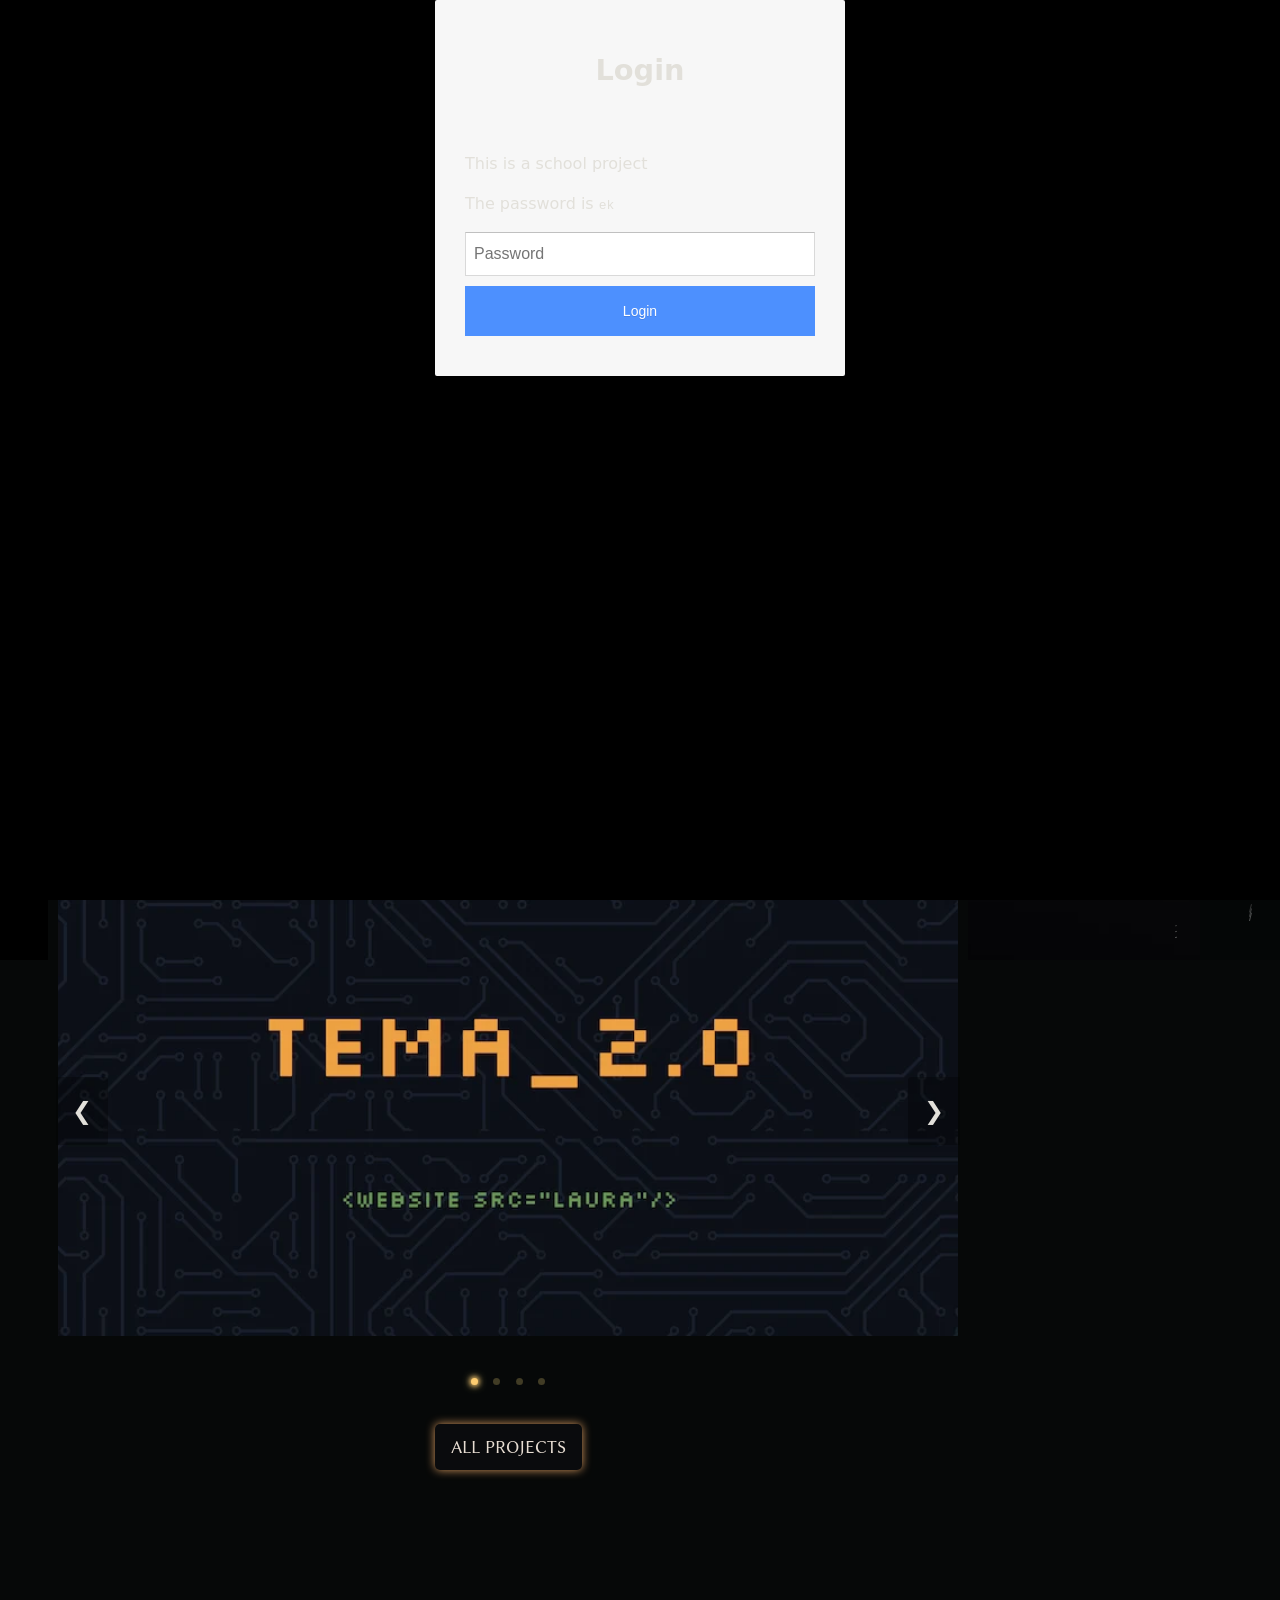
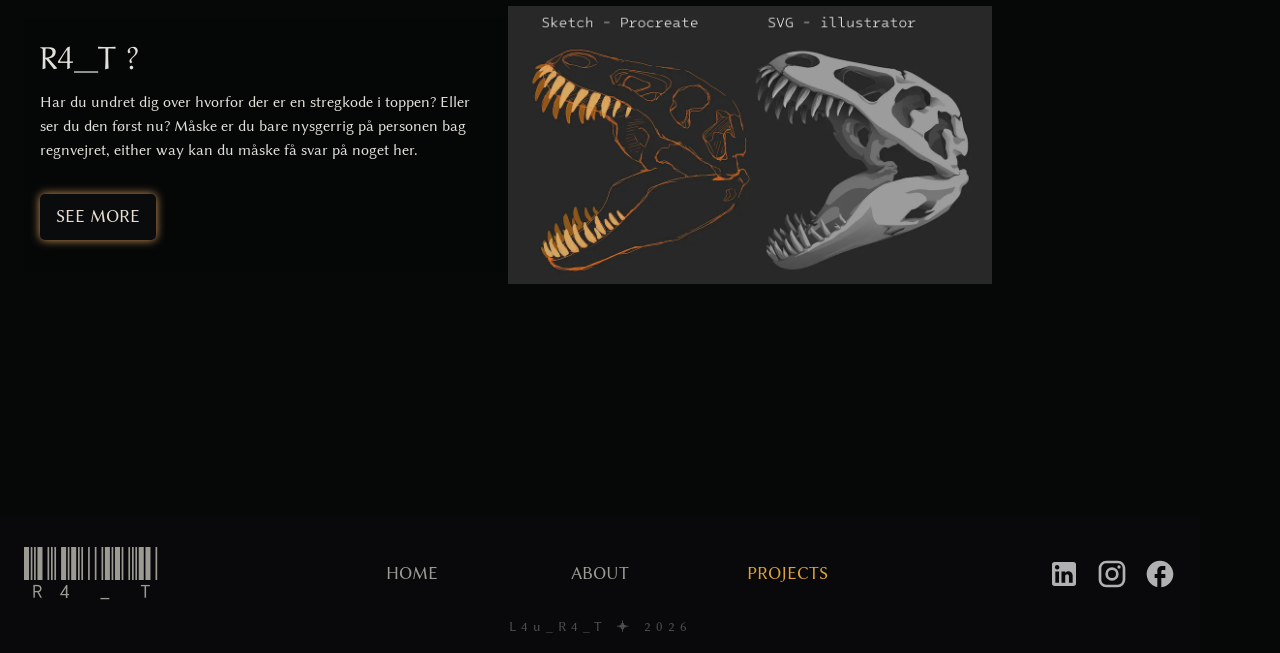
<file: index.html>
<!doctype html>
<html lang="en">
  <head>
    <meta charset="UTF-8" />
    <meta name="viewport" content="width=device-width, initial-scale=1.0" />
    <meta name="robots" content="noindex" />
    <link rel="stylesheet" href="css/custom.css" />
    <link rel="stylesheet" href="css/generel.css" />
    <link rel="stylesheet" href="css/layout.css" />
    <title>Home</title>
  </head>
  <body>
    <header>
      <nav class="headernav">
        <button class="menuikon" aria-label="open mobile menu">
          <span class="topline"></span>
          <span class="bottomline"></span>
        </button>
        <div class="logo">
          <a href="index.html" class="logo-text">R4_T</a>
        </div>
        <ul class="menu">
          <li>
            <a id="visiting" href="index.html">home</a>
          </li>
          <li>
            <a href="about.html">about</a>
          </li>
          <li>
            <div id="dropdown-menu">
              <div class="flex">
                <a class="panel" href="projects.html">projects </a>
                <div class="dropdown-ikon"></div>
              </div>
              <div class="dropdown-indhold">
                <a href="tema2.html">Tema 2</a>
                <a href="tema3.html">Tema 3</a>
                <a href="tema4.html">Tema 4</a>
                <a href="tema5.html">Tema 5</a>
              </div>
            </div>
          </li>
          <li class="socialmedia">
            <a href=""> <img src="imgs/svg/linkedin.svg" alt="linkedin" /></a>
            <a href=""><img src="imgs/svg/instagram.svg" alt="instagram" /></a>
            <a href=""><img src="imgs/svg/facebook.svg" alt="facebook" /></a>
          </li>
        </ul>
      </nav>
    </header>
    <canvas id="canvas"></canvas>

    <div class="background"></div>
    <main id="index">
      <div class="indexhero">
        <h1 class="index">Portfolio</h1>
        <h2 class="index">Multimediedesigner</h2>
      </div>
      <section class="projekter">
        <div class="grid">
          <h2 class="bigger">Projekter</h2>
          <div class="slideshow-container">
            <!-- Wrapper for sliding side-by-side -->
            <div class="slide-wrapper">
              <div class="slide">
                <a href="tema2.html"><img src="imgs/tema2/banner.webp" alt="Slide 1, Tema 2" /></a>
              </div>
              <div class="slide">
                <a href="tema3.html"><img src="imgs/tema3/banner.webp" alt="Slide 2, Tema 3" /></a>
              </div>
              <div class="slide">
                <a href="tema4.html"><img src="imgs/tema4/banner.webp" alt="Slide 3, Tema 4" /></a>
              </div>
              <div class="slide">
                <a href="tema5.html"><img src="imgs/tema5/banner.webp" alt="Slide 4, Tema 5" /></a>
              </div>
            </div>

            <!-- Next/Prev Buttons -->
            <button class="prev" onclick="changeSlide(-1)">&#10094;</button>
            <button class="next" onclick="changeSlide(1)">&#10095;</button>
          </div>

          <!-- Indicator Dots -->
          <div class="dot-container">
            <span class="dot active" onclick="currentSlide(0)"></span>
            <span class="dot" onclick="currentSlide(1)"></span>
            <span class="dot" onclick="currentSlide(2)"></span>
            <span class="dot" onclick="currentSlide(3)"></span>
          </div>

          <a href="projects.html" class="btn-design center">All Projects</a>
        </div>
      </section>
      <section class="about">
        <div class="desktop_1-1">
          <div class="grid txt-bg gap">
            <h2>R4_T ?</h2>
            <p>Har du undret dig over hvorfor der er en stregkode i toppen? Eller ser du den først nu? Måske er du bare nysgerrig på personen bag regnvejret, either way kan du måske få svar på noget her.</p>
            <a href="about.html" class="btn-design">See More</a>
          </div>
          <img class="index-img" src="imgs/drawings/dino.webp" alt="dinosaur drawing" />
        </div>
      </section>
    </main>

    <footer>
      <div class="grid_footer">
        <div class="logo">
          <a href="index.html" class="logo-text">R4_T</a>
        </div>
        <div class="socialmedia">
          <a href=""> <img src="imgs/svg/linkedin.svg" alt="linkedin" /></a>
          <a href=""><img src="imgs/svg/instagram.svg" alt="instagram" /></a>
          <a href=""><img src="imgs/svg/facebook.svg" alt="facebook" /></a>
        </div>
        <nav>
          <ul class="footernav">
            <li><a href="index.html">Home</a></li>
            <li><a href="about.html">About</a></li>
            <li><a class="projects" href="projects.html">Projects</a></li>
          </ul>
        </nav>
        <p class="name">L4u_R4_T 🟄 2026</p>
      </div>
    </footer>
    <script src="js/generel.js"></script>
    <script src="js/login.js"></script>
    <script src="js/slideshow.js"></script>
  </body>
</html>
</file>
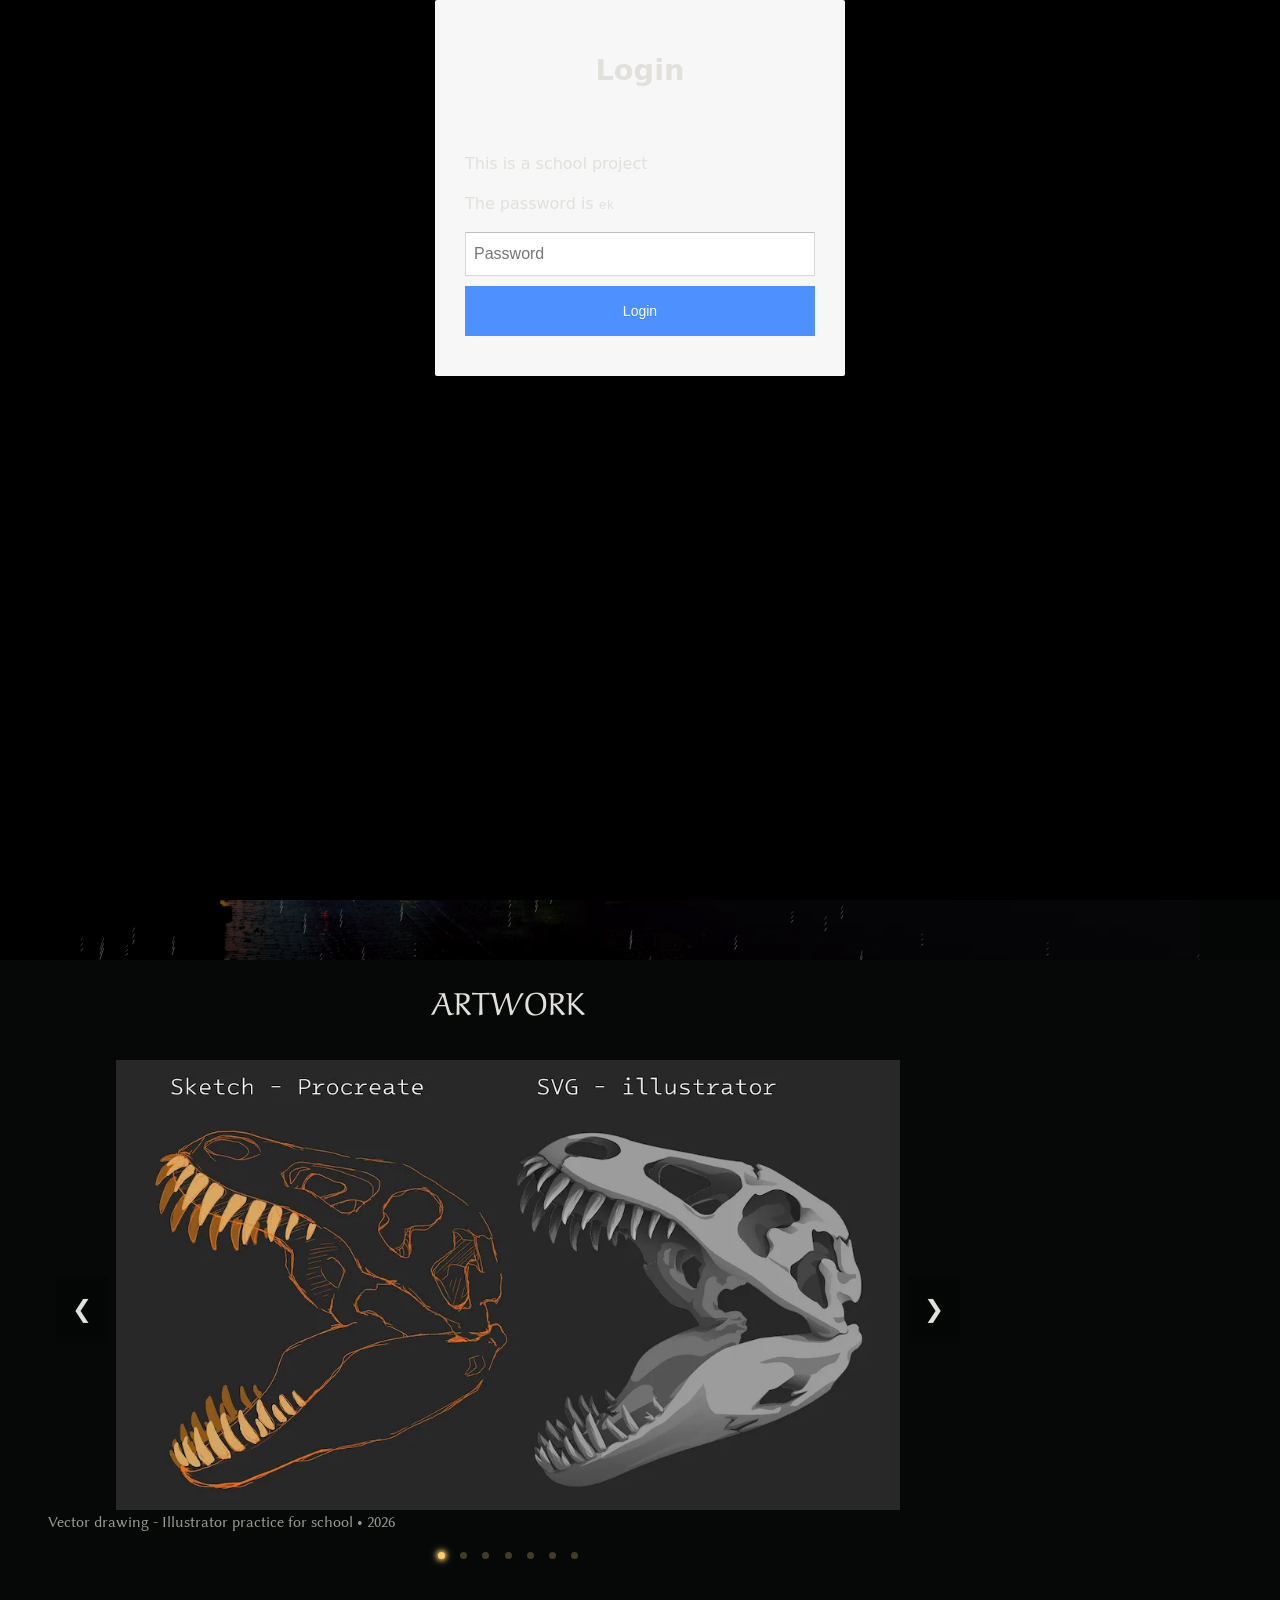
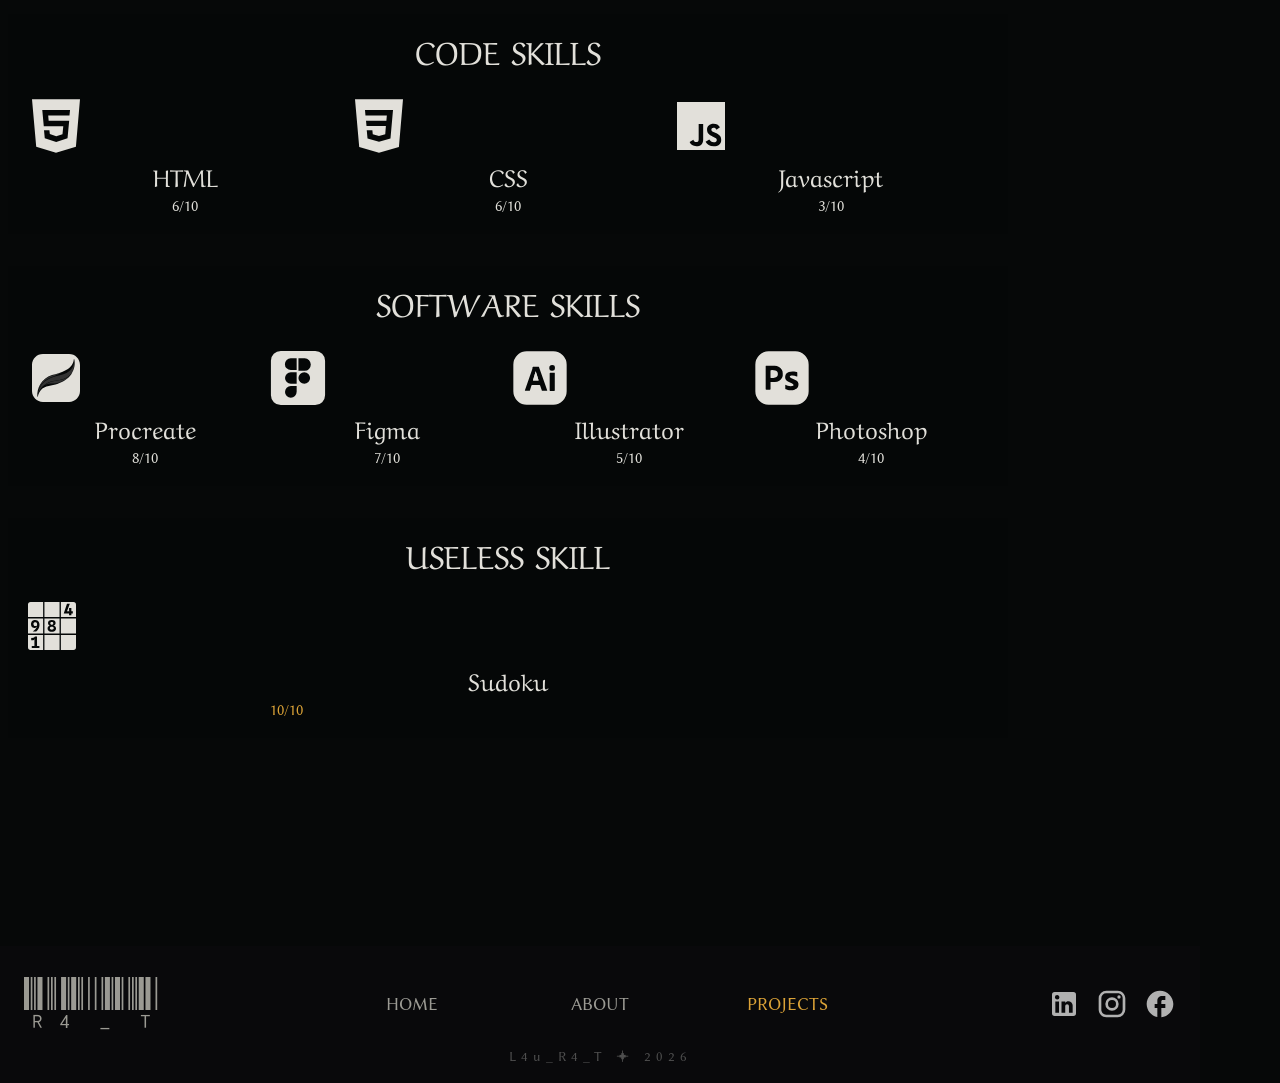
<file: about.html>
<!doctype html>
<html lang="en">
  <head>
    <meta charset="UTF-8" />
    <meta name="viewport" content="width=device-width, initial-scale=1.0" />
    <meta name="robots" content="noindex" />
    <link rel="stylesheet" href="css/custom.css" />
    <link rel="stylesheet" href="css/generel.css" />
    <link rel="stylesheet" href="css/layout.css" />
    <title>Document</title>
  </head>
  <body>
    <header>
      <nav class="headernav">
        <button class="menuikon">
          <span class="topline"></span>
          <span class="bottomline"></span>
        </button>
        <div class="logo">
          <a href="index.html" class="logo-text">R4_T</a>
        </div>
        <ul class="menu">
          <li>
            <a href="index.html">home</a>
          </li>
          <li>
            <a id="visiting" href="about.html">about</a>
          </li>
          <li>
            <div id="dropdown-menu">
              <div class="flex">
                <a class="panel" href="projects.html">projects </a>
                <div class="dropdown-ikon"></div>
              </div>
              <div class="dropdown-indhold">
                <a href="tema2.html">Tema 2</a>
                <a href="tema3.html">Tema 3</a>
                <a href="tema4.html">Tema 4</a>
                <a href="tema5.html">Tema 5</a>
              </div>
            </div>
          </li>
          <li class="socialmedia">
            <a href=""> <img src="imgs/svg/linkedin.svg" alt="linkedin" /></a>
            <a href=""><img src="imgs/svg/instagram.svg" alt="instagram" /></a>
            <a href=""><img src="imgs/svg/facebook.svg" alt="facebook" /></a>
          </li>
        </ul>
      </nav>
    </header>

    <canvas id="canvas"></canvas>
    <div class="background"></div>
    <main>
      <h1>About</h1>
      <section class="aboutme">
        <div class="desktop_1-1">
          <div class="txt-bg ptop">
            <h2>Lau_R4_T?</h2>
            <p>Mit navn er Laura, og jeg er i skrivende stund 97% færdig med mit første semester på KEA's multimediedesigner uddannelse.</p>
            <p>Det mest sindsoprivende ved uddannelsen er, at jeg er blevet en kæmpe stræber. Jeg har aldrig i mit liv været en duks - da de fleste skolefag har ikke vagt synderlig interesse. Efter jeg er startet på KEA, skal love for at der er kommet nye boller på suppen.</p>
            <p>Hver dag glæder jeg mig til at vi har fri, så jeg kan gå hjem og tillære mig endnu mere viden om det vi har lært. Jeg har virkelig fundet min niche. Multimediedesigner føles for mig som hvis Sudoku og Tegning fik et barn, to ting jeg ikke vidste kunne kombineres.</p>
            <p>Moving on. Jeg har boet i Viborg de sidste 7-8 år, da jeg startede på Visuel HF i 2017, og blev hængende efterfølgende. Visuel HF er en 3-årig HF, hvor der er tillagt et år på The Animation Workshop, hvilket var grunden til at jeg tog den, da jeg har tegnet så længe jeg kan huske.</p>
            <p>Nårh ja.. R4_T? Lau_ra_T(agholm) - Rat - det er mit "tag", mit kunstnernavn, soulanimal, something something. Jeg husker ikke engang hvor det startede. Stregkoden var bare sej.</p>
          </div>
          <div class="grid_3-1-2 lining_desktop">
            <img class="img-bg" src="imgs/drawings/selfportrait.webp" alt="self portrait" />
            <img src="imgs/drawings/itsameee.webp" alt="picture of me" />
          </div>
        </div>
      </section>
      <div class="grid skillswrapper">
        <section class="artwork">
          <h2 class="art-title">Artwork</h2>
          <div class="slideshow-container">
            <div class="slide-wrapper">
              <div class="slide">
                <img src="imgs/drawings/dino.webp" alt="drawing of a dinosaur skull" />
                <p class="art-text">Vector drawing - Illustrator practice for school &#8226; 2026</p>
              </div>
              <div class="slide">
                <img src="imgs/drawings/selfportrait2.webp" alt="self portrait" />
                <p class="art-text">Selfportrait &#8226; 2024</p>
              </div>
              <div class="slide">
                <img src="imgs/drawings/greenbean.webp" alt="drawing of a green girl" />
                <p class="art-text">First drawing on my iPad &#8226; 2018</p>
              </div>
              <div class="slide">
                <img src="imgs/drawings/tiger.webp" alt="drawing of a tiger" />
                <p class="art-text">Christmas Gift? &#8226; 2021</p>
              </div>
              <div class="slide">
                <img src="imgs/drawings/featherlady.webp" alt="drawing of a person with a feathered headgear" />
                <p class="art-text">unfinished_work_nr_238551 &#8226; 2019</p>
              </div>
              <div class="slide">
                <img src="imgs/drawings/noses.webp" alt="nose study" />
                <p class="art-text">Nose study - Part of my graduation project for Visuel HF &#8226; 2020</p>
              </div>
              <div class="slide">
                <img src="imgs/drawings/rats.webp" alt="drawing of 2 rats" />
                <p class="art-text">Evil Rats >:D &#8226; 2018</p>
              </div>
            </div>

            <button class="prev" onclick="changeSlide(-1)">&#10094;</button>
            <button class="next" onclick="changeSlide(1)">&#10095;</button>

            <div class="dot-container">
              <span class="dot active" onclick="currentSlide(0)"></span>
              <span class="dot" onclick="currentSlide(1)"></span>
              <span class="dot" onclick="currentSlide(2)"></span>
              <span class="dot" onclick="currentSlide(3)"></span>
              <span class="dot" onclick="currentSlide(4)"></span>
              <span class="dot" onclick="currentSlide(5)"></span>
              <span class="dot" onclick="currentSlide(6)"></span>
            </div>
          </div>
        </section>
        <section class="skills code">
          <h2>Code Skills</h2>
          <div class="flex">
            <div class="lining">
              <svg xmlns="http://www.w3.org/2000/svg" viewBox="0 0 24 24">
                <path fill="currentColor" d="m3 2l1.578 17.824L12 22l7.467-2.175L21 2zm14.049 6.048H9.075l.172 2.016h7.697l-.626 6.565l-4.246 1.381l-4.281-1.455l-.288-2.932h2.024l.16 1.411l2.4.815l2.346-.763l.297-3.005H7.416l-.562-6.05h10.412z" />
              </svg>

              <h3>HTML</h3>
              <p>6/10</p>
            </div>
            <div class="lining">
              <svg xmlns="http://www.w3.org/2000/svg" viewBox="0 0 24 24">
                <path fill="currentColor" d="m3 2l1.578 17.834L12 22l7.468-2.165L21 2zm13.3 14.722l-4.293 1.204H12l-4.297-1.204l-.297-3.167h2.108l.15 1.526l2.335.639l2.34-.64l.245-3.05h-7.27l-.187-2.006h7.64l.174-2.006H6.924l-.176-2.006h10.506z" />
              </svg>

              <h3>CSS</h3>
              <p>6/10</p>
            </div>
            <div class="lining">
              <svg xmlns="http://www.w3.org/2000/svg" viewBox="0 0 24 24">
                <path fill="currentColor" d="M3 3v18h18V3zm9.813 14.023c0 1.77-1.045 2.584-2.555 2.584c-1.335 0-2.12-.697-2.526-1.568l1.394-.871c.232.493.493.87 1.103.87c.58 0 .9-.203.9-1.073v-5.69h1.684zm4.006 2.584c-1.567 0-2.583-.784-3.106-1.713l1.394-.813c.377.58.87 1.016 1.683 1.016c.697 0 1.133-.32 1.133-.871c0-.58-.436-.784-1.22-1.133l-.406-.174c-1.22-.493-2.033-1.19-2.033-2.584c0-1.277.93-2.206 2.468-2.206c1.075 0 1.83.378 2.38 1.364l-1.305.871c-.29-.493-.581-.725-1.104-.725c-.493 0-.813.32-.813.726c0 .493.32.696 1.017 1.016l.406.174c1.422.61 2.264 1.22 2.264 2.67c.03 1.54-1.16 2.381-2.758 2.381" />
              </svg>
              <h3>Java&shy;script</h3>
              <p>3/10</p>
            </div>
          </div>
        </section>

        <section class="skills software">
          <h2>Software Skills</h2>
          <div class="grid_1-1">
            <div class="lining">
              <svg width="24" height="24" viewBox="0 0 24 24" fill="none" xmlns="http://www.w3.org/2000/svg">
                <g id="Frame48">
                  <g id="Subtract">
                    <path d="M18.8319 5.9955C18.8511 6.24373 18.8622 6.52632 18.8543 6.83058C18.7897 8.14102 18.3734 9.36065 17.6172 10.4557C16.4112 11.9335 14.4839 12.5514 12.6629 12.839C11.373 13.0428 10.1266 13.1847 8.94224 13.7786C8.02582 14.2381 7.18983 14.8746 6.55086 15.6795C5.92095 16.3768 5.47961 17.2321 5.21207 18.1299C5.37627 16.7724 5.92434 15.4653 6.76121 14.3855C7.96185 12.8362 9.66037 11.9845 11.5129 11.4588C13.4873 10.8986 15.6873 10.6505 17.2466 9.18519C18.1383 8.34718 18.698 7.20948 18.8319 5.9955Z" fill="#323232" />
                    <path d="M14.2095 9.92884C13.2166 10.4469 12.1838 10.8875 11.1819 11.3883C9.51761 11.8877 7.98202 12.6834 6.84569 14.0259C6.19017 14.8032 5.6647 15.7194 5.36466 16.694C5.59212 15.6604 6.09039 14.2917 7.18103 13.1403L7.40776 12.913L7.75172 12.6013C8.57 11.9009 9.49209 11.3895 10.5328 11.0635C11.7602 10.679 13.0134 10.4141 14.2095 9.92884Z" fill="#323232" />
                    <path d="M16.5 11.747L16.119 12.0492C15.2453 12.721 14.4717 13.1647 13.7707 13.4607L13.7681 13.4468H13.7017C13.6912 13.4468 13.685 13.4469 13.6595 13.4607L13.6586 13.459C13.5913 13.5012 13.5234 13.5425 13.456 13.5844C12.5816 13.9264 11.6532 14.0334 10.7224 14.0781C9.7222 14.1263 8.71985 14.1713 7.82155 14.6642C8.74072 13.9686 9.81595 13.4802 10.9483 13.2605C12.0196 13.0532 13.1095 12.9795 14.1664 12.6918C15.0965 12.4385 16.0078 12.0418 16.7853 11.4658L16.5 11.747Z" fill="#323232" />
                    <path
                      fill-rule="evenodd"
                      clip-rule="evenodd"
                      d="M16.9095 3C19.1672 3.00007 21 4.83318 21 7.09095V16.9091C21 19.1668 19.1672 20.9999 16.9095 21H7.09138C4.8336 21 3 19.1669 3 16.9091V7.09095C3.00016 4.83331 4.83375 3.00006 7.09138 3H16.9095ZM18.781 4.92966L18.6759 4.93576C18.5991 6.6547 17.3912 8.12264 15.9466 8.9196C15.0036 9.43991 14.0158 9.87123 12.9897 10.1988C12.1678 10.4612 11.3244 10.6494 10.5009 10.9059C8.60101 11.4973 6.93716 12.7621 5.98707 14.5301C5.26826 15.8675 4.86336 17.5428 5.0069 19.0634L5.02328 19.0616L5.11293 19.0634L5.16552 19.0712C5.39292 17.9363 5.99323 16.6971 6.91293 15.9756C7.77774 15.297 9.0444 15.0948 10.0828 14.8261C11.2024 14.5362 12.5099 14.3449 13.5138 13.7377C14.407 13.4047 15.4173 12.8414 16.6034 11.8707L16.6078 11.8663C17.043 11.4568 17.4262 11.0142 17.7466 10.5506C18.858 8.94204 19.3264 6.83467 18.8336 4.92008L18.781 4.92966Z"
                      fill="currentColor"
                    />
                  </g>
                </g>
              </svg>

              <h3>Pro&shy;create</h3>
              <p>8/10</p>
            </div>
            <div class="lining">
              <svg xmlns="http://www.w3.org/2000/svg" width="24" height="24" viewBox="-1 -1 26 26">
                <path fill="currentColor" fill-rule="evenodd" d="M5 1a4 4 0 0 0-4 4v14a4 4 0 0 0 4 4h14a4 4 0 0 0 4-4V5a4 4 0 0 0-4-4zm4.09 3h2.364v4.727H9.091A2.364 2.364 0 1 1 9.09 4m3.092 5.09V4h2.545a2.546 2.546 0 0 1 0 5.09zm2.363 5.274a2.364 2.364 0 1 0 0-4.728a2.364 2.364 0 0 0 0 4.728m-3.09 0V9.636H9.09a2.364 2.364 0 0 0 0 4.728zm0 3.272v-2.363H9.09a2.364 2.364 0 1 0 2.364 2.363Z" clip-rule="evenodd" />
              </svg>

              <h3>Figma</h3>
              <p>7/10</p>
            </div>
            <div class="lining">
              <svg xmlns="http://www.w3.org/2000/svg" width="24" height="24" viewBox="0 0 24 24">
                <path fill="currentColor" d="M10.41 9.48c.35 1.14.71 2.28 1.07 3.44H9.36c.36-1.16.7-2.3 1.05-3.44" />
                <path fill="currentColor" d="M17 2H7a5 5 0 0 0-5 5v10a5 5 0 0 0 5 5h10a5 5 0 0 0 5-5V7a5 5 0 0 0-5-5m-2.51 14.78h-1.56a.24.24 0 0 1-.27-.2c-.19-.56-.39-1.12-.58-1.69a.27.27 0 0 0-.32-.22H9.1a.27.27 0 0 0-.33.23c-.17.56-.36 1.1-.53 1.66a.26.26 0 0 1-.31.22H6.56c-.24 0-.26 0-.18-.25l2.16-6.23c.2-.57.4-1.14.58-1.71a2 2 0 0 0 .08-.52c0-.21.08-.26.27-.25h1.91c.14 0 .21 0 .26.19l2.46 6.93c.19.54.38 1.07.56 1.6c.08.22.07.24-.17.24m3.06-.17c0 .17-.07.22-.23.22h-1.44c-.2 0-.25-.08-.25-.26v-6.28c0-.2.06-.28.27-.27h1.41c.16 0 .24 0 .24.22q-.01 3.18 0 6.37m-1-7.3a1 1 0 0 1-1.06-1.08a1.07 1.07 0 0 1 1.1-1.06a1 1 0 0 1 1 1.08a1 1 0 0 1-1 1.06z" />
                <path fill="currentColor" d="M11.48 12.92H9.36c.36-1.16.7-2.3 1-3.44c.4 1.14.76 2.28 1.12 3.44" />
              </svg>

              <h3>Illustra&shy;tor</h3>
              <p>5/10</p>
            </div>
            <div class="lining">
              <svg xmlns="http://www.w3.org/2000/svg" width="24" height="24" viewBox="0 0 24 24">
                <path fill="currentColor" d="M10.45 10.48a1.3 1.3 0 0 1-1 1.33a4.8 4.8 0 0 1-1.61.19c-.14 0-.15-.09-.15-.19V9.26c0-.07.07-.19.11-.19a4.9 4.9 0 0 1 1.71.11a1.28 1.28 0 0 1 .94 1.3" />
                <path fill="currentColor" d="M17 2H7a5 5 0 0 0-5 5v10a5 5 0 0 0 5 5h10a5 5 0 0 0 5-5V7a5 5 0 0 0-5-5m-6 11a3.5 3.5 0 0 1-1.68.54H7.98c-.28 0-.28 0-.28.27v2.32c0 .2-.06.26-.26.26H6.12c-.19 0-.24-.07-.24-.25V7.71c0-.2 0-.26.25-.26h3.13a3.34 3.34 0 0 1 1.62.47a2.75 2.75 0 0 1 1.4 2.39A2.83 2.83 0 0 1 11 13m5.92 3.3a4.6 4.6 0 0 1-2.73.19q-.409-.09-.8-.24a.29.29 0 0 1-.16-.2v-1.51c.32.12.62.26.93.36a3.66 3.66 0 0 0 1.61.14q.162-.03.31-.1a.37.37 0 0 0 .08-.63a4 4 0 0 0-.73-.4c-.41-.2-.83-.36-1.22-.59a1.82 1.82 0 0 1-1-1.93a2 2 0 0 1 1.36-1.63a4.2 4.2 0 0 1 2-.17c.32 0 .63.12.95.18c.17 0 .23.14.22.31v1.17c0 .22-.05.24-.25.16a3.87 3.87 0 0 0-2-.34a.9.9 0 0 0-.28.08a.37.37 0 0 0-.1.63q.434.289.91.5c.38.19.78.34 1.15.55a1.73 1.73 0 0 1 1 1.79a1.92 1.92 0 0 1-1.26 1.64z" />
              </svg>
              <h3>Photo&shy;shop</h3>
              <p>4/10</p>
            </div>
          </div>
        </section>
        <section class="useless skills">
          <h2 class="sudoku">Useless Skill</h2>
          <div>
            <svg xmlns="http://www.w3.org/2000/svg" width="56" height="56" fill="currentColor">
              <path d="M4 6.63A2.63 2.63 0 0 1 6.63 4h12.493v15.123H4V6.63zM20.438 4h15.123v15.123H20.438V4zm16.439 16.438H52v15.123H36.877V20.438zM20.438 36.877h15.123V52H20.438V36.877zm16.439 0H52V49.37A2.63 2.63 0 0 1 49.37 52H36.877V36.877z" />
              <path d="M19.123 52H6.63A2.63 2.63 0 0 1 4 49.37V36.877h15.123V52zm-8.287-13.445c-.074.273-.245.51-.513.71a3.16 3.16 0 0 1-.955.458c-.368.111-.744.166-1.128.166s-.729-.061-1.034-.182v2.486c.352.116.705.173 1.058.173s.686-.06 1.002-.181a2.31 2.31 0 0 0 .844-.552 2.58 2.58 0 0 0 .576-.955l-.182.836c-.053.321-.078.739-.078 1.255l-.012 5.137H7.766v2.122h7.646v-2.122h-2.391v-9.351h-2.185zM49.37 4A2.63 2.63 0 0 1 52 6.63v12.493H36.877V4H49.37zm-6.391 1.678l-3.235 9.784h5.338l-.005 1.689h2.288v-1.689h1.444l.008-2.13h-1.452V9.931l-2.288.04.008 2.036.023.592a1.13 1.13 0 0 0 .174.521c.1.142.268.213.505.213H42.86l.245-.434 2.723-7.22h-2.849z" fill-rule="evenodd" />
              <path d="M11.238 24.152c.416 0 .76.102 1.034.308s.478.479.615.821.205.72.205 1.136l-.008.505c-.005.226-.029.392-.071.497-.132.142-.287.263-.466.363a2.18 2.18 0 0 1-.607.229c-.232.053-.495.079-.789.079-.516 0-.926-.176-1.231-.529-.305-.358-.458-.866-.458-1.523a2.19 2.19 0 0 1 .198-.931c.131-.289.326-.521.584-.694.263-.174.594-.26.994-.26z" />
              <path fill-rule="evenodd" d="M19.123 35.562H4V20.438h15.123v15.123zm-7.901-13.619c-.573 0-1.116.1-1.626.3-.505.195-.952.476-1.341.844a3.89 3.89 0 0 0-.915 1.302c-.221.5-.331 1.055-.331 1.665 0 .857.15 1.573.449 2.146s.705 1.005 1.216 1.294c.51.284 1.078.426 1.704.426.5 0 .913-.084 1.239-.252.331-.168.599-.379.805-.631s.364-.505.474-.758l.164-.373c-.04.38-.146.765-.322 1.154a7.49 7.49 0 0 1-.837 1.404c-.337.452-.702.881-1.097 1.286L9.66 32.824l-.955.765h3.329c.279-.184.611-.484.995-.9.389-.421.77-.931 1.144-1.531.379-.605.692-1.278.939-2.02.252-.742.378-1.526.378-2.351 0-1.047-.189-1.928-.568-2.644-.373-.721-.884-1.268-1.531-1.641-.642-.373-1.365-.56-2.17-.56z" />
              <path d="M27.811 28.665c.547 0 1 .122 1.357.364s.536.626.536 1.152c0 .489-.19.855-.568 1.097-.373.237-.815.355-1.325.355-.521 0-.97-.119-1.349-.355-.373-.242-.561-.608-.561-1.097 0-.537.179-.924.537-1.16s.821-.355 1.373-.355zm0-4.694c.431 0 .789.113 1.073.339s.426.558.426 1.01c0 .221-.053.437-.158.647a1.25 1.25 0 0 1-.489.505c-.221.132-.505.197-.852.197-.358 0-.65-.066-.876-.197a1.25 1.25 0 0 1-.489-.505 1.46 1.46 0 0 1-.15-.647c0-.452.139-.789.418-1.01s.645-.339 1.097-.339z" />
              <path fill-rule="evenodd" d="M35.562 35.562H20.438V20.438h15.123v15.123zM27.811 21.88c-1.262 0-2.212.287-2.849.86-.636.568-.955 1.336-.955 2.304 0 .4.09.784.268 1.152.184.363.445.673.781.931.337.252.734.416 1.191.489-.784.068-1.425.34-1.925.813-.494.468-.742 1.157-.742 2.067 0 .7.187 1.294.56 1.783.373.484.878.853 1.515 1.105.642.252 1.36.378 2.154.378.789 0 1.502-.126 2.138-.378s1.141-.621 1.515-1.105c.373-.489.561-1.084.561-1.783 0-.878-.242-1.559-.726-2.043s-1.125-.758-1.925-.821c.447-.074.837-.237 1.168-.489.337-.258.597-.568.781-.931a2.58 2.58 0 0 0 .276-1.168c0-.957-.315-1.723-.947-2.296-.631-.579-1.578-.867-2.841-.867z" />
            </svg>
          </div>

          <h3>Sudoku</h3>
          <p class="yellow">10/10</p>
        </section>
      </div>
    </main>

    <footer>
      <div class="grid_footer">
        <div class="logo">
          <a href="index.html" class="logo-text">R4_T</a>
        </div>
        <div class="socialmedia">
          <a href=""> <img src="imgs/svg/linkedin.svg" alt="linkedin" /></a>
          <a href=""><img src="imgs/svg/instagram.svg" alt="instagram" /></a>
          <a href=""><img src="imgs/svg/facebook.svg" alt="facebook" /></a>
        </div>
        <nav>
          <ul class="footernav">
            <li><a href="index.html">Home</a></li>
            <li><a href="about.html">About</a></li>
            <li><a class="projects" href="projects.html">Projects</a></li>
          </ul>
        </nav>
        <p class="name">L4u_R4_T 🟄 2026</p>
      </div>
    </footer>
    <script src="js/generel.js"></script>
    <script src="js/login.js"></script>
    <script src="js/slideshow.js"></script>
  </body>
</html>
</file>
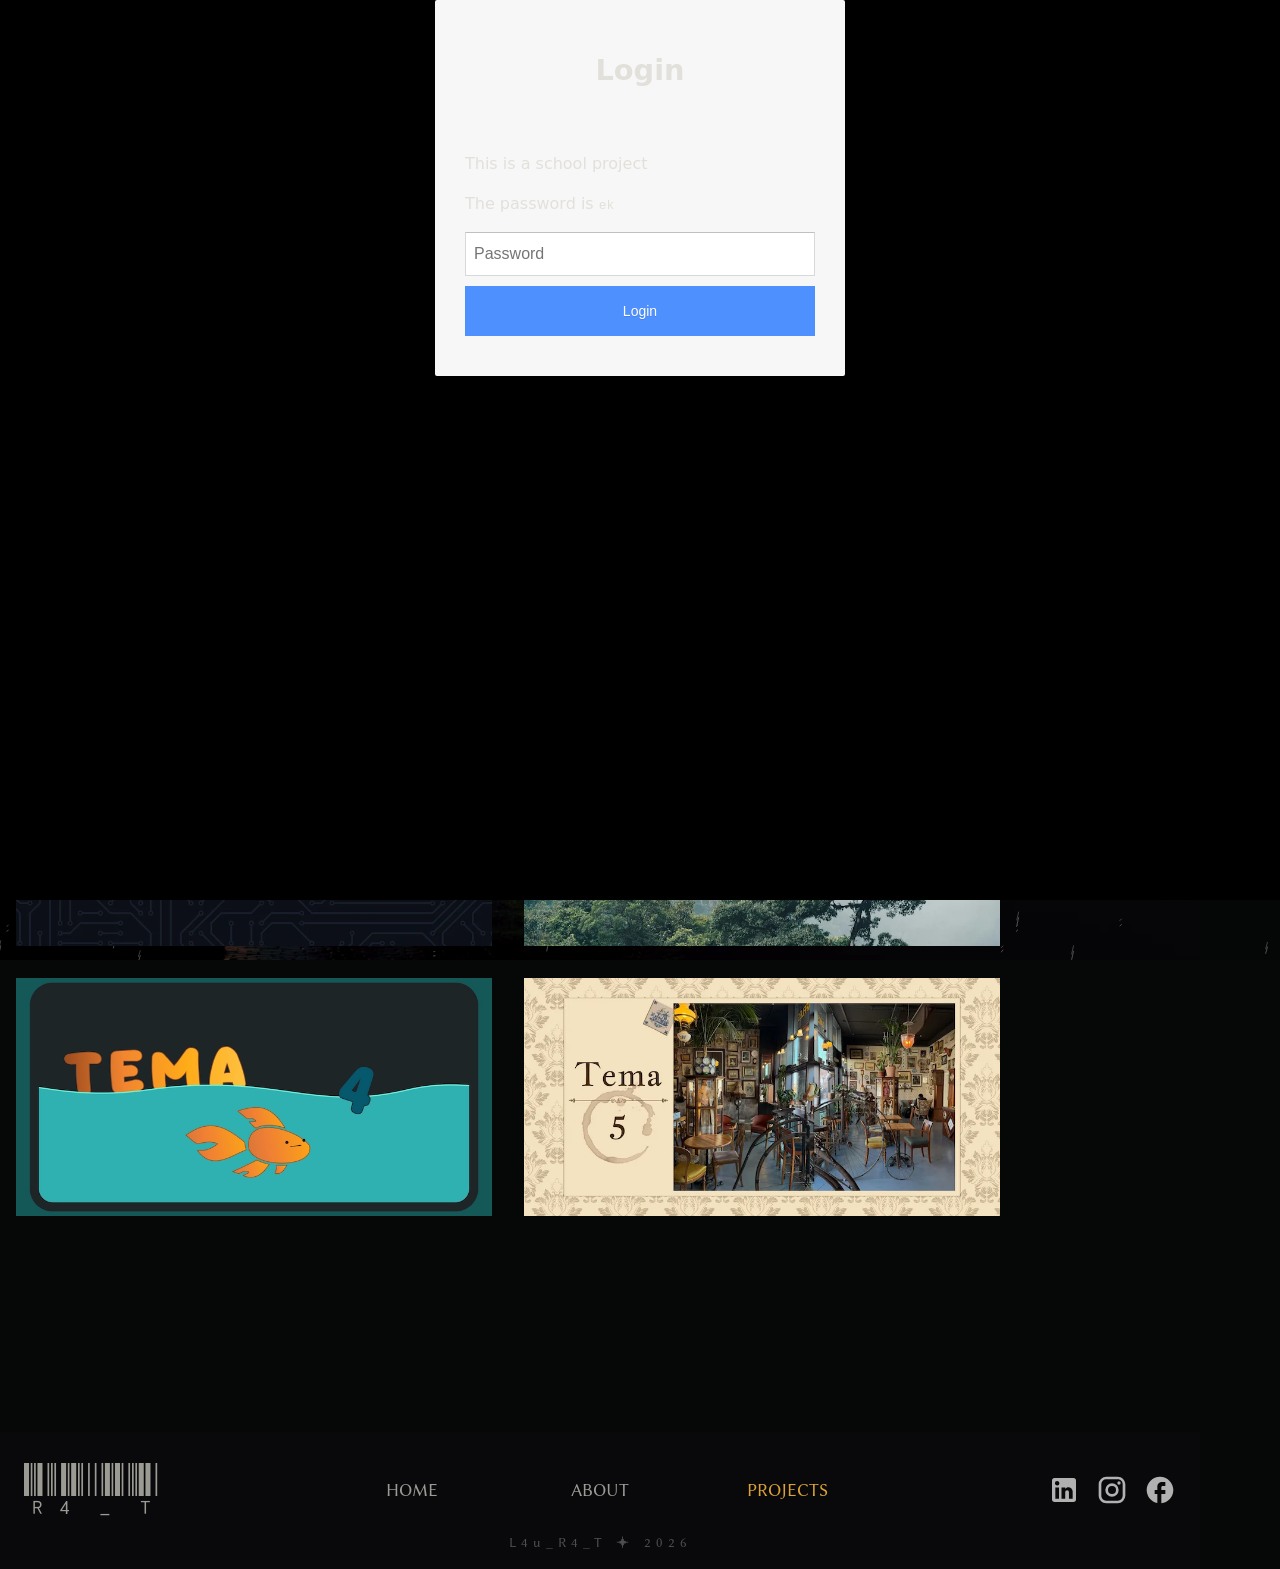
<file: projects.html>
<!doctype html>
<html lang="en">
  <head>
    <meta charset="UTF-8" />
    <meta name="viewport" content="width=device-width, initial-scale=1.0" />
    <meta name="robots" content="noindex" />
    <link rel="stylesheet" href="css/custom.css" />
    <link rel="stylesheet" href="css/generel.css" />
    <link rel="stylesheet" href="css/layout.css" />
    <title>Projekter</title>
  </head>
  <body>
    <header>
      <nav class="headernav">
        <button class="menuikon">
          <span class="topline"></span>
          <span class="bottomline"></span>
        </button>
        <div class="logo">
          <a href="index.html" class="logo-text">R4_T</a>
        </div>
        <ul class="menu">
          <li>
            <a href="index.html">home</a>
          </li>
          <li>
            <a href="about.html">about</a>
          </li>
          <li>
            <div id="dropdown-menu">
              <div class="flex">
                <a id="visiting" class="panel" href="projects.html">projects </a>
                <div class="dropdown-ikon"></div>
              </div>
              <div class="dropdown-indhold">
                <a href="tema2.html">Tema 2</a>
                <a href="tema3.html">Tema 3</a>
                <a href="tema4.html">Tema 4</a>
                <a href="tema5.html">Tema 5</a>
              </div>
            </div>
          </li>
          <li class="socialmedia">
            <a href=""> <img src="imgs/svg/linkedin.svg" alt="linkedin" /></a>
            <a href=""><img src="imgs/svg/instagram.svg" alt="instagram" /></a>
            <a href=""><img src="imgs/svg/facebook.svg" alt="facebook" /></a>
          </li>
        </ul>
      </nav>
    </header>

    <canvas id="canvas"></canvas>
    <div class="background"></div>
    <main>
      <h1>Projekter</h1>
      <div class="outside txt-bg">
        <h2>Temaerne på 1. Semester</h2>
        <p>Jeg startede på multimedieuddannelsen i Januar 2026, og bliver færdig med mit 1. Semester her i Juni (såfremt jeg består selvfølgelig). Over de sidste 5 måneder har vi haft 6 "temaer" - som det bliver kaldt her. Et tema består af et overordnet emne, som afsluttes med en aflevering I form at et website vi har lavet, samt dokumentation af processen. Gennem hvert tema har vi haft relevant undervisning iht. vores website-opgave, som vi laver sideløbende med undervisningen.</p>
        <p>Undrer du dig over hvorfor der ikke er et Tema 1, så er det fordi det var vores introuge, som havde et mere socialt fokus end fagligt.</p>
      </div>
      <section>
        <div class="grid desktop_1-1 tema-grid">
          <a href="tema2.html" class="tema-nav">
            <div class="tema-box"><img src="imgs/tema2/banner.webp" alt="tema 2" /></div>
          </a>
          <a href="tema3.html" class="tema-nav">
            <div class="tema-box"><img src="imgs/tema3/banner.webp" alt="tema 3" /></div>
          </a>
          <a href="tema4.html" class="tema-nav">
            <div class="tema-box"><img src="imgs/tema4/banner.webp" alt="tema 4" /></div>
          </a>
          <a href="tema5.html" class="tema-nav">
            <div class="tema-box"><img src="imgs/tema5/banner.webp" alt="tema 5" /></div>
          </a>
        </div>
      </section>
    </main>

    <footer>
      <div class="grid_footer">
        <div class="logo">
          <a href="index.html" class="logo-text">R4_T</a>
        </div>
        <div class="socialmedia">
          <a href=""> <img src="imgs/svg/linkedin.svg" alt="linkedin" /></a>
          <a href=""><img src="imgs/svg/instagram.svg" alt="instagram" /></a>
          <a href=""><img src="imgs/svg/facebook.svg" alt="facebook" /></a>
        </div>
        <nav>
          <ul class="footernav">
            <li><a href="index.html">Home</a></li>
            <li><a href="about.html">About</a></li>
            <li><a class="projects" href="projects.html">Projects</a></li>
          </ul>
        </nav>
        <p class="name">L4u_R4_T 🟄 2026</p>
      </div>
    </footer>
    <script src="js/generel.js"></script>
    <script src="js/login.js"></script>
  </body>
</html>
</file>
<file: css/custom.css>
@font-face {
  font-family: cyber;
  src: url(../fonts/CyberHorizonRegular.woff2);
}
@font-face {
  font-family: barcode;
  src: url(../fonts/LibreBarcode39ExtendedText-Regular.woff2);
}
@font-face {
  font-family: subheaders;
  src: url(../fonts/ArefRuqaa-Regular.woff2), url(../fonts/ArefRuqaa-Bold.woff2);
}
@font-face {
  font-family: regulartxt;
  src: url(../fonts/LibertinusSans-Regular.woff2), url(../fonts/LibertinusSans-Bold.woff2);
}
:root {
  /********************************* Colors ************************************************/
  --color-text: rgb(226, 224, 218);
  --color-text-grey: rgba(204, 203, 194, 0.75);
  --color-text-inverted: rgba(29, 27, 27, 1);

  --bg-color: var(--dark);

  --white: rgba(228, 228, 228, 1);
  --yellow: rgb(219, 162, 55);
  --windowframe: #08090a;
  --dark: rgba(6, 8, 8, 1);

  --white10: rgba(228, 228, 228, 0.1);
  --white05: rgba(228, 228, 228, 0.05);

  --img-bg: rgba(6, 8, 8, 0.65);

  /************ Windowframes ***********************************************/
  --windowborder: 6px solid var(--windowframe);
  --windowoutline: 3px solid var(--windowframe);

  /**************************************Fonts********************************************/
  --h1: cyber;
  --h2h3: subheaders;
  --p: regulartxt;
  --logo: barcode;

  --h1-size: 48px;
  --h2-size: 32px;
  --h3-size: 24px;
  --p-size: 1rem;
}
</file>
<file: css/generel.css>
/**************************CSS Reset**************************/
*,
::before,
::after {
  box-sizing: border-box;
  margin: 0;
  padding: 0;
}

html {
  interpolate-size: allow-keywords;
  font-family: system-ui, sans-serif;
  line-height: 1.5;
  -webkit-font-smoothing: antialiased;
}

h1,
h2 {
  line-height: 1.25;
}

p,
li {
  text-wrap: pretty;
}

img,
svg {
  display: block;
  width: 100%;
  height: auto;
}

label {
  display: block;
}

input,
button,
textarea,
select {
  font: inherit;
  color: inherit;
  background-color: transparent;
  font-size: max(1em, 16px);
}

textarea {
  resize: none;
  min-height: 4lh;
}

legend {
  padding: 0;
}

select,
::picker(select) {
  appearance: base-select;
}
/***************************************************************************************/
body {
  background-color: var(--bg-color);
  color: var(--color-text);
  overflow-x: hidden;
}
canvas {
  display: block;
  position: fixed;
  z-index: 1;
  opacity: 0.4;
}
.background {
  display: block;
  position: fixed;
  background-repeat: no-repeat;
  background-size: cover;
  background-position: left;
  background-image: url(../imgs/bgimage.webp);
  max-width: 1200px;
  width: 100%;
  height: 100%;
  z-index: -10;
  justify-self: center;
}
main {
  display: grid;
  gap: 6rem;
  max-width: 1200px;
  padding: 0.5rem;
  margin-bottom: 200px;
  justify-self: center;
}
section {
  z-index: 2;
  max-width: 1000px;
}
h1.index {
  font-size: clamp(2.5rem, -0.8333rem + 17.7778vw, 12.5rem);
  text-box-edge: cap alphabetic;
  text-box-trim: trim-both;
  margin: 0;
}
h2.index {
  font-family: var(--p);
  font-size: clamp(1rem, 0.5rem + 2.6667vw, 2.5rem);
  text-transform: uppercase;
  text-align: end;
  font-weight: 400;
  margin-top: 1.5rem;
  margin-right: 5%;
}
h1 {
  font-family: var(--h1);
  font-size: var(--h1-size);
  text-transform: uppercase;
  text-align: center;
  color: rgb(255, 166, 0);
  z-index: 2;
  margin-top: 60px;
}
h2 {
  font-family: var(--h2h3);
  font-size: var(--h2-size);
  font-weight: 400;
  text-transform: uppercase;
}
h3 {
  font-family: var(--h2h3);
  font-size: var(--h3-size);
  font-weight: 400;
}
p,
a {
  font-family: var(--p);
  font-size: var(--p-size);
  color: var(--color-text);
  text-decoration: none;
  font-weight: 400;
  max-width: 75ch;
}
a.logo-text {
  font-family: var(--logo);
  font-size: 2.5rem;
  color: var(--color-text-grey);
  text-decoration: none;
}
a.logo-text:hover {
  color: var(--color-text);
}
/************************* Header **************************************/
#visiting,
.visiting {
  text-decoration: underline;
  text-underline-offset: 5px;
  text-decoration-thickness: 0.5px;
}
header {
  position: sticky;
  top: 0;
  height: 60px;
  background-color: #08090a;
  z-index: 999;
  nav {
    display: flex;
    max-width: 1200px;
    width: 100%;
    height: 100%;
    align-items: center;
    justify-content: space-between;
    justify-self: center;
  }
  .menuikon {
    height: 100%;
    padding-inline: 1.5rem;
    cursor: pointer;
    border: none;
  }
  .topline,
  .bottomline {
    display: block;
    height: 4px;
    width: 25px;
    margin-bottom: 8px;
    border-radius: 2px;
    background-color: var(--color-text);
    transition: 0.3s ease-out;
  }
  .bottomline {
    width: 30px;
    margin-bottom: 0;
  }
  .menu {
    list-style: none;
    display: none;
  }
  .menu li {
    display: flex;
  }
  .logo {
    padding-inline: 1.5rem;
  }
  /* Mobil menu Åben */
  .menuikon.menuopen .topline {
    transform: rotate(135deg) translate(4px, -5px);
    width: 30px;
  }
  .menuikon.menuopen .bottomline {
    transform: rotate(225deg) translate(3px, 5px);
  }
  nav.menuopen .menu {
    display: grid;
    grid-template-rows: auto auto auto 1fr;
    padding: 0.5rem 1.5rem 1.5rem;
    position: absolute;
    top: 60px;
    height: 500px;
    background-color: var(--dark);
    width: 100%;
  }
  li a {
    font-family: var(--p);
    color: var(--color-text-grey);
    text-decoration: none;
    text-transform: uppercase;
    font-size: 18px;
    font-weight: 400;
    padding-block: 0.7rem;
    width: 100%;
  }
  nav.menuopen .menu li a:hover {
    color: var(--color-text);
  }
  li.socialmedia {
    align-items: end;
    justify-content: end;
    margin-right: 1.5rem;
    gap: 0.5rem;
    a {
      width: fit-content;
    }
    a img {
      width: 32px;
      margin-inline: 6px;
    }
    a:hover img {
      width: 36px;
      margin-inline: 4px;

      /* border-radius: 50%;
      background: rgba(255, 202, 69, 1);
      box-shadow: 0 0 10px 2px rgb(211, 139, 32); */
    }
  }

  /*********/
  /* Dropdown menuen */
  #dropdown-menu {
    cursor: pointer;
    width: 100%;
    a.panel {
      width: 110px;
      color: var(--yellow);
    }
    .dropdown-indhold a {
      font-size: 16px;
      padding-block: 0.4rem;
      padding-left: 0.5rem;
      background-color: var(--white05);
    }
    .dropdown-indhold a:hover {
      background-color: var(--white10);
    }
  }
  .dropdown-indhold {
    display: none;
    gap: 2px;
  }
  .dropdown-indhold.dropdown-open,
  #dropdown-menu:hover .dropdown-indhold {
    display: grid;
  }
  .dropdown-ikon:after {
    display: block;
    width: 100%;
    content: "▼";
    color: #dba237;
    font-size: 16px;
    transition: 0.3s ease-out;
  }
  .dropdown-open.dropdown-ikon:after,
  #dropdown-menu:hover .dropdown-ikon:after {
    transform: rotate(90deg);
    content: "✖";
  }
}
/**************** Footer ****************************************************/

footer {
  position: relative;
  bottom: 0;
  display: block;
  z-index: 2;

  .grid_footer {
    display: grid;
    grid-template-columns: 2fr 3fr 2fr;
    row-gap: 1rem;
    background-color: rgba(10, 11, 13, 0.8);
    padding: 1rem;
    justify-items: center;
    max-width: 1200px;
    width: 100%;
    justify-self: center;
  }
  .logo {
    grid-column: span 3;
  }
  .socialmedia {
    display: grid;
    justify-self: start;
    img {
      width: 48px;
      padding: 0.5rem;
    }
  }
  .socialmedia a:hover img {
    padding: 0.3rem;
  }
  nav {
    width: 100%;
  }
  .footernav {
    display: grid;
    list-style: none;
    height: 100%;
    text-align: center;
    a {
      display: block;
      color: var(--color-text-grey);
      font-size: 18px;
      text-transform: uppercase;
      height: 48px;
      width: 100%;
      align-content: center;
    }
    a.projects {
      color: var(--yellow);
    }
    a.projects:hover {
      color: #fdcc70;
    }
    a:hover {
      color: var(--color-text);
    }
  }
  p.name {
    font-size: 14px;
    color: #4e4e4e;
    letter-spacing: 5px;
    text-align: center;
    cursor: default;
    grid-column: span 3;
    order: 2;
  }
}

/******** Header & Footer i Desktopwidth **************/
@media screen and (min-width: 800px) {
  header {
    .menuikon {
      display: none;
    }
    .menu {
      display: flex;
      position: relative;
      top: 0;
      right: 0;
      height: 60px;
      gap: 2rem;
    }
    .menu li a,
    a.panel {
      align-content: center;
      padding-inline: 0.5rem;
    }
    .menu li a:hover,
    #dropdown-menu a:hover {
      color: var(--color-text);
    }
    #dropdown-menu {
      width: 200px;
      align-content: center;
    }
    #dropdown-menu a {
      font-weight: 400;
    }
    #dropdown-menu .flex {
      width: 125px;
      justify-content: space-between;
      height: 100%;
      align-items: center;
    }
    .dropdown-indhold {
      padding: 0 0.5rem 0.5rem;
      background-color: var(--dark);
    }
    li.socialmedia {
      display: none;
    }
  }
  footer {
    .grid_footer {
      gap: 0;
    }
    .logo {
      grid-column: 1/2;
      justify-self: start;
      align-content: center;
      padding-inline: 0.5rem;
    }
    .logo-text {
      font-size: 3.5rem;
    }
    nav {
      width: 100%;
    }
    .footernav {
      grid-template-columns: 1fr 2fr 1fr;
      align-items: center;
    }
    .socialmedia {
      grid-template-columns: 1fr 1fr 1fr;
      order: 1;
      justify-self: end;
      align-items: center;
    }
  }
}
/********************* Slideshow *********************************************/

/* Lines all slides up side-by-side in a single row */
.slideshow-container {
  position: relative;
  max-width: 920px;
  margin: auto;
  margin-top: 1rem;
  overflow: hidden; /* Hides the slides outside the box */
}

/* Lines all slides up side-by-side */
.slide-wrapper {
  display: flex;
  transition: transform 0.5s ease-in-out; /* Controls slide animation speed */
}

/* Forces each slide to match the container width */
.slide {
  position: relative;
  min-width: 100%;
  align-content: center;
  padding-block: 1.5rem;
  background-color: var(--dark);
}

.slide img {
  object-fit: contain;
  max-height: 450px;
  display: block;
}
.art-text {
  position: absolute;
  place-self: center;
  color: var(--color-text-grey);
  bottom: 0;
  margin: 0;
}

/* Navigation Buttons */
.prev,
.next {
  cursor: pointer;
  position: absolute;
  top: 50%;
  transform: translateY(-50%);
  padding: 16px;
  color: var(--color-text);
  background-color: rgba(0, 0, 0, 0.3);
  border: none;
  font-size: 24px;
  border-radius: 0 3px 3px 0;
  z-index: 10;
}

.next {
  right: 8px;
  border-radius: 3px 0 0 3px;
}
.prev {
  left: 8px;
}

.prev:hover,
.next:hover {
  background-color: rgba(0, 0, 0, 0.8);
}

/* Dots Layout */
.dot-container {
  text-align: center;
  padding-block: 0.5rem 1rem;
}

.dot {
  cursor: pointer;
  height: 7px;
  width: 7px;
  margin: 0 5px;
  background-color: rgba(255, 225, 128, 0.24);
  border-radius: 50%;
  display: inline-block;
  transition: 0.3s ease-in;
}

.dot.active,
.dot:hover {
  background-color: #fdcc70;
  box-shadow:
    0 0 5px 1px #fdcc70,
    0 0 10px #fddf8d;
}

/**********************************************************************/
/*  */

.paddingblock {
  padding-block: 1rem;
}
/**************************** Index styling************************************************/
section.projekter h2 {
  text-align: center;
  margin-bottom: 0;
}
section.about {
  padding: 1.5rem 1rem;
}
/**************************** About Styling ************************************************/
.art-title {
  text-align: center;
  padding-top: 1rem;
}
section.skills {
  text-align: center;
  background-color: var(--img-bg);
  padding: 1rem;
  h2 {
    padding-bottom: 1.5rem;
  }
  svg {
    max-width: 48px;
    justify-self: center;
  }
}
section.useless {
  justify-items: center;
}
.img-bg {
  background-color: var(--img-bg);
}
.txt-bg {
  background-color: var(--img-bg);
  align-self: center;
  height: fit-content;
  padding: 1rem;
}
.skillswrapper {
  gap: 2rem;
}
.yellow {
  color: var(--yellow);
}
.ptop p {
  padding-top: 1rem;
}
.gap {
  gap: 1rem;
}
/**************************** Projects Styling ************************************************/

.tema-box {
  padding: 0.5rem;
  transition: ease 0.2s;
}
.tema-box:hover {
  padding: 0;
}
.outside {
  display: grid;
  gap: 1rem;
}
.tema-grid {
  gap: 1rem;
}
.outside,
.intro,
.tema-slide {
  z-index: 2;
}
/**************************** Project Page Styling ************************************************/

.tema-slide {
  max-width: 350px;
  width: 100%;
  justify-self: center;
}
.tema-slide a {
  font-size: 30px;
  margin-top: 55px;
  text-align: center;
  width: 65px;
  align-content: center;
  border-radius: 50%;
  background: radial-gradient(circle, rgba(10, 11, 13, 0.6) 0%, transparent 75%, transparent 100%);
}
.intro {
  display: grid;
  gap: 1rem;
  width: fit-content;
  background-color: #060808a8;
  padding: 1rem;
}
a.tema-link,
a.tema-link2 {
  text-decoration: underline;
  color: var(--color-text);
}
a.tema-link:hover,
a.tema-link2:hover {
  color: var(--yellow);
}
.tema-img {
  padding: 1rem;
}
.tema-sektion p,
.intro p {
  max-width: 70ch;
}
.tema-img-btn {
  border: none;
  cursor: zoom-in;
}
.btn-border {
  border: 1px solid #000;
  background-color: rgba(0, 0, 0, 0.8);
}
.figma a {
  padding-left: 1rem;
  padding-bottom: 0.5rem;
}
.figma p {
  padding: 0;
  margin: 0;
}

.tema-txt {
  padding: 1.5rem 1rem;
  background-color: #060808a8;
  h2 {
    padding: 0.5rem 1rem;
  }
  p {
    padding: 0.5rem 1rem;
  }
}
p.yellow {
  color: var(--yellow);
}
.tema-punkter {
  list-style: none;
}
[popover] {
  justify-self: center;
  align-self: center;
  background-color: var(--dark);
  padding: 0 1rem 1rem;
  img {
    max-width: 80vw;
    max-height: 80vh;
  }
}
.close-popover {
  width: 60px;
  border: none;
  color: var(--color-text);
  font-size: 2.5rem;
  justify-self: end;
}
::backdrop {
  background-color: rgba(0, 0, 0, 0.5);
}
/******************* Button Design *****************************************/
.btn-design {
  display: block;
  background-color: rgba(10, 11, 13, 1);
  color: rgb(231, 221, 210);
  width: fit-content;
  text-transform: uppercase;
  height: 46px;
  padding: 0.5rem 1rem;
  font-size: 18px;
  align-content: center;
  margin-block: 1rem;
  border-radius: 5px;
  box-shadow: 0 0 10px 0 rgba(214, 153, 94, 1);
  transition: ease-in-out 0.2s;
}
.btn-design:hover {
  background: rgb(255 184 38);
  color: rgb(53, 23, 10);
  font-weight: 700;
  box-shadow:
    0 0 5px rgba(214, 153, 94, 1),
    0 0 10px 3px rgba(214, 153, 94, 1),
    0 0 25px rgba(214, 153, 94, 1);
}
.center {
  justify-self: center;
}

/*
rgba(214, 153, 94, 1)
rgba(233, 188, 136, 1)
rgba(250, 221, 205, 1)
*/
</file>
<file: css/layout.css>
.grid {
  display: grid;
}
.grid_1-1 {
  display: grid;
  grid-template-columns: 1fr 1fr;
}
.grid_1-1-1 {
  display: grid;
  grid-template-columns: 1fr 1fr 1fr;
}
.flex {
  display: flex;
  align-items: center;
}
/* index */
.indexhero {
  margin-block: 150px;
  z-index: 2;
}

/* about */
.grid_3-1-2 {
  display: grid;
  grid-template-columns: 3fr 1fr 4fr;
  img {
    padding: 1rem;
  }
}
.grid_3-1-2 :first-child {
  grid-column: 2/4;
  grid-row: 1/7;
}
.grid_3-1-2 :last-child {
  grid-column: 1/3;
  grid-row: 5/6;
}
.span {
  grid-column: 1/3;
}
.skills .flex * {
  width: 100%;
}
/* project page */
.tema-slide {
  display: flex;
  justify-content: space-between;
}

/***************** Desktop 800+ *********************************************************************/
@media screen and (min-width: 800px) {
  .desktop_span2 {
    grid-column: span 2;
  }
  /* Index */
  .desktop_flex {
    grid-template-columns: repeat(4, 1fr);
  }
  h2.index {
    margin-top: 2rem;
  }
  /* aboutme */
  .desktop_1-1 {
    display: grid;
    grid-template-columns: 1fr 1fr;
  }

  section.skills {
    svg {
      max-width: 4rem;
    }
  }
  section.software {
    .grid_1-1 {
      grid-template-columns: repeat(4, 1fr);
      border-bottom: 0;
    }
  }
  h2.bigger {
    font-size: 40px;
  }
}
</file>
